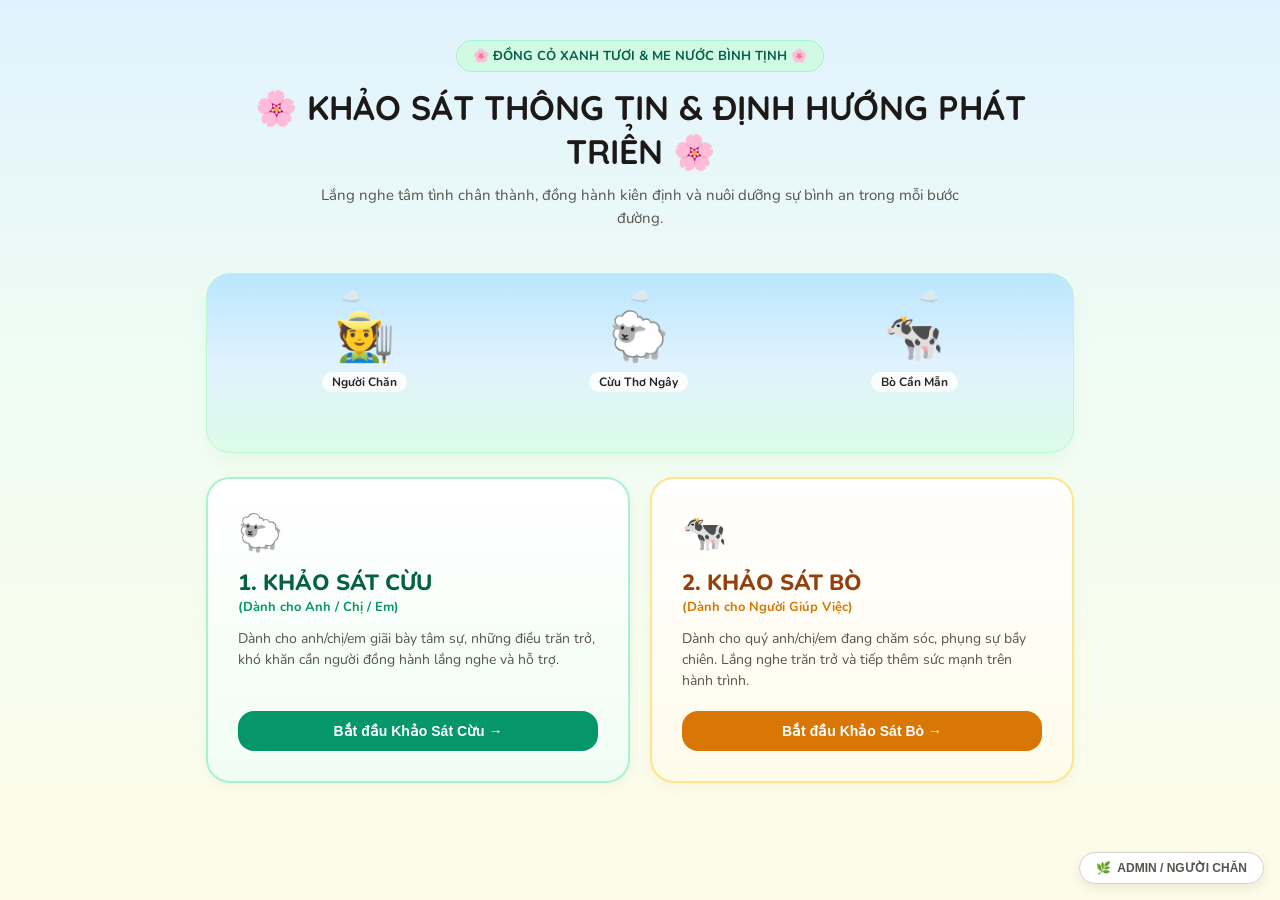
<file: public/standalone_survey.html>
<!DOCTYPE html>
<html lang="vi">
<head>
  <meta charset="UTF-8">
  <meta name="viewport" content="width=device-width, initial-scale=1.0">
  <title>🌸 Khảo Sát Thông Tin & Định Hướng Phát Triển 🌸</title>
  <link rel="preconnect" href="https://fonts.googleapis.com">
  <link rel="preconnect" href="https://fonts.gstatic.com" crossorigin>
  <link href="https://fonts.googleapis.com/css2?family=Quicksand:wght@500;600;700&family=Nunito:wght@400;500;600;700&display=swap" rel="stylesheet">
  <style>
    :root {
      --primary: #059669;
      --primary-hover: #047857;
      --primary-light: #ecfdf5;
      --amber: #d97706;
      --amber-hover: #b45309;
      --amber-light: #fffbeb;
      --text: #292524;
      --text-muted: #57534e;
      --bg: #fefce8;
      --card-bg: #ffffff;
      --border: #e7e5e4;
    }
    * { box-sizing: border-box; margin: 0; padding: 0; }
    body {
      font-family: 'Nunito', sans-serif;
      background: linear-gradient(180deg, #e0f2fe 0%, #f0fdf4 40%, #fefce8 100%);
      color: var(--text);
      min-height: 100vh;
      padding-bottom: 60px;
    }
    h1, h2, h3, h4, .heading { font-family: 'Quicksand', sans-serif; }

    /* Container */
    .container { max-width: 900px; margin: 0 auto; padding: 0 16px; }

    /* Header */
    header { text-align: center; padding: 40px 16px 20px; }
    .badge {
      display: inline-block;
      padding: 6px 16px;
      border-radius: 9999px;
      background: #d1fae5;
      color: #065f46;
      font-size: 13px;
      font-weight: 700;
      margin-bottom: 14px;
      border: 1px solid #a7f3d0;
    }
    h1 { font-size: 28px; font-weight: 800; color: #1c1917; line-height: 1.3; }
    @media (min-width: 640px) { h1 { font-size: 34px; } }
    .subtitle { color: var(--text-muted); font-size: 15px; margin-top: 10px; max-width: 640px; margin-left: auto; margin-right: auto; line-height: 1.5; }

    /* Meadow Visual */
    .meadow-card {
      position: relative;
      background: linear-gradient(180deg, #bae6fd 0%, #e0f2fe 50%, #dcfce7 100%);
      border-radius: 24px;
      overflow: hidden;
      margin: 24px auto;
      border: 1px solid #bbf7d0;
      box-shadow: 0 10px 25px -5px rgba(5, 150, 105, 0.08);
      min-height: 180px;
    }
    .clouds {
      position: absolute; top: 12px; left: 0; right: 0; height: 60px;
      display: flex; justify-content: space-around; opacity: 0.8;
      animation: floatClouds 30s ease-in-out infinite alternate;
    }
    @keyframes floatClouds { from { transform: translateX(-15px); } to { transform: translateX(15px); } }
    .meadow-content {
      position: relative; padding: 30px 24px 20px; text-align: center;
      display: flex; justify-content: space-around; align-items: flex-end;
    }
    .pasture-actor { cursor: pointer; transition: transform 0.2s; user-select: none; }
    .pasture-actor:hover { transform: scale(1.1); }
    .actor-emoji { font-size: 48px; display: block; }
    .actor-name { font-size: 12px; font-weight: 700; background: rgba(255,255,255,0.85); padding: 2px 10px; border-radius: 9999px; }

    /* Selection Cards */
    .selection-grid { display: grid; grid-template-columns: 1fr; gap: 20px; margin-top: 24px; }
    @media (min-width: 640px) { .selection-grid { grid-template-columns: 1fr 1fr; } }
    .select-card {
      background: #ffffff;
      border-radius: 24px;
      padding: 30px;
      border: 2px solid transparent;
      box-shadow: 0 4px 15px rgba(0,0,0,0.04);
      cursor: pointer;
      transition: all 0.25s ease;
      display: flex; flex-direction: column; justify-content: space-between;
    }
    .select-card.sheep-card { border-color: #a7f3d0; background: linear-gradient(180deg, #ffffff 0%, #f0fdf4 100%); }
    .select-card.sheep-card:hover { transform: translateY(-4px); box-shadow: 0 12px 25px rgba(5, 150, 105, 0.15); border-color: #34d399; }
    .select-card.cow-card { border-color: #fde68a; background: linear-gradient(180deg, #ffffff 0%, #fffbeb 100%); }
    .select-card.cow-card:hover { transform: translateY(-4px); box-shadow: 0 12px 25px rgba(217, 119, 6, 0.15); border-color: #fbbf24; }
    .card-title { font-size: 22px; font-weight: 800; margin-top: 10px; }
    .sheep-card .card-title { color: #065f46; }
    .cow-card .card-title { color: #92400e; }
    .card-desc { font-size: 14px; color: var(--text-muted); margin: 12px 0 20px; line-height: 1.5; }
    .btn-action {
      display: inline-flex; align-items: center; justify-content: center; gap: 8px;
      padding: 12px 20px; border-radius: 16px; font-weight: 700; font-size: 14px;
      color: #fff; border: none; cursor: pointer; text-decoration: none; width: 100%;
    }
    .sheep-card .btn-action { background: var(--primary); }
    .sheep-card .btn-action:hover { background: var(--primary-hover); }
    .cow-card .btn-action { background: var(--amber); }
    .cow-card .btn-action:hover { background: var(--amber-hover); }

    /* Form Container */
    .form-box {
      background: #ffffff;
      border-radius: 24px;
      box-shadow: 0 10px 30px rgba(0,0,0,0.06);
      border: 1px solid var(--border);
      overflow: hidden;
      margin-top: 20px;
    }
    .form-header {
      padding: 24px 30px;
      color: white;
    }
    .form-header.sheep-header { background: linear-gradient(135deg, #059669 0%, #0d9488 100%); }
    .form-header.cow-header { background: linear-gradient(135deg, #d97706 0%, #ea580c 100%); }
    .form-header h2 { font-size: 22px; font-weight: 800; }
    .form-body { padding: 30px; }

    /* Steps */
    .form-section-title {
      font-size: 17px; font-weight: 700; color: #1c1917;
      margin: 24px 0 16px; padding-bottom: 8px;
      border-bottom: 2px solid #f5f5f4;
      display: flex; align-items: center; gap: 8px;
    }
    .form-group { margin-bottom: 18px; }
    .form-group label { display: block; font-size: 14px; font-weight: 700; color: #292524; margin-bottom: 6px; }
    .form-group .hint { font-size: 12px; color: var(--text-muted); margin-bottom: 6px; }
    .form-group input, .form-group textarea, .form-group select {
      width: 100%; padding: 12px 16px; font-size: 14px;
      border-radius: 14px; border: 1px solid #d6d3d1;
      background: #fafaf9; font-family: inherit; color: #1c1917;
      transition: border 0.2s;
    }
    .form-group input:focus, .form-group textarea:focus {
      outline: none; border-color: var(--primary); background: #ffffff;
      box-shadow: 0 0 0 3px rgba(5, 150, 105, 0.15);
    }
    .btn-submit {
      width: 100%; padding: 16px; border-radius: 16px;
      font-size: 16px; font-weight: 800; color: white;
      border: none; cursor: pointer; transition: transform 0.1s;
      margin-top: 15px;
    }
    .btn-submit:hover { opacity: 0.95; transform: scale(1.01); }

    /* Modal */
    .modal-overlay {
      position: fixed; inset: 0; background: rgba(28, 25, 23, 0.6);
      backdrop-filter: blur(4px); display: none; align-items: center; justify-content: center;
      padding: 16px; z-index: 999;
    }
    .modal-overlay.active { display: flex; }
    .modal-card {
      background: #fff; border-radius: 24px; max-width: 480px; width: 100%;
      padding: 30px; text-align: center; box-shadow: 0 20px 40px rgba(0,0,0,0.2);
    }

    /* Admin View */
    .admin-nav { display: flex; justify-content: space-between; align-items: center; margin-bottom: 20px; }
    .admin-badge { background: #fee2e2; color: #991b1b; padding: 4px 12px; border-radius: 9999px; font-size: 12px; font-weight: 700; }
    .survey-item-card {
      background: white; border-radius: 18px; padding: 20px; margin-bottom: 14px;
      border: 1px solid var(--border); box-shadow: 0 2px 8px rgba(0,0,0,0.03);
    }
    .footer-admin-btn {
      position: fixed; bottom: 16px; right: 16px; z-index: 100;
      background: #ffffff; border: 1px solid #d6d3d1; color: var(--text-muted);
      padding: 8px 16px; border-radius: 9999px; font-size: 12px; font-weight: 700;
      box-shadow: 0 4px 12px rgba(0,0,0,0.08); cursor: pointer; display: flex; align-items: center; gap: 6px;
    }
    .footer-admin-btn:hover { background: #f5f5f4; color: var(--text); }
  </style>
</head>
<body>
  <div class="container">
    <header>
      <div class="badge">🌸 ĐỒNG CỎ XANH TƯƠI & ME NƯỚC BÌNH TỊNH 🌸</div>
      <h1>🌸 KHẢO SÁT THÔNG TIN & ĐỊNH HƯỚNG PHÁT TRIỂN 🌸</h1>
      <p class="subtitle">Lắng nghe tâm tình chân thành, đồng hành kiên định và nuôi dưỡng sự bình an trong mỗi bước đường.</p>
    </header>

    <!-- Meadow Illustration -->
    <div class="meadow-card">
      <div class="clouds">
        <span>☁️</span><span>☁️</span><span>☁️</span>
      </div>
      <div class="meadow-content">
        <div class="pasture-actor" onclick="alert('🌿 Người Chăn hiền lành luôn dõi theo và bảo bọc đàn chiên.')">
          <span class="actor-emoji">🧑‍🌾</span>
          <span class="actor-name">Người Chăn</span>
        </div>
        <div class="pasture-actor" onclick="alert('🐑 Chiên con bình an gặm cỏ bên đồng cỏ xanh tươi.')">
          <span class="actor-emoji">🐑</span>
          <span class="actor-name">Cừu Thơ Ngây</span>
        </div>
        <div class="pasture-actor" onclick="alert('🐄 Chú Bò cần cù, trung tín phục vụ và đồng hành.')">
          <span class="actor-emoji">🐄</span>
          <span class="actor-name">Bò Cần Mẫn</span>
        </div>
      </div>
    </div>

    <!-- Home: 2 Choice Buttons -->
    <div id="viewHome">
      <div class="selection-grid">
        <!-- Cừu -->
        <div class="select-card sheep-card" onclick="openSurvey('sheep')">
          <div>
            <div style="font-size: 36px;">🐑</div>
            <div class="card-title">1. KHẢO SÁT CỪU</div>
            <div style="font-size: 13px; font-weight: 700; color: #059669;">(Dành cho Anh / Chị / Em)</div>
            <p class="card-desc">Dành cho anh/chị/em giãi bày tâm sự, những điều trăn trở, khó khăn cần người đồng hành lắng nghe và hỗ trợ.</p>
          </div>
          <button class="btn-action">Bắt đầu Khảo Sát Cừu →</button>
        </div>

        <!-- Bò -->
        <div class="select-card cow-card" onclick="openSurvey('cow')">
          <div>
            <div style="font-size: 36px;">🐄</div>
            <div class="card-title">2. KHẢO SÁT BÒ</div>
            <div style="font-size: 13px; font-weight: 700; color: #d97706;">(Dành cho Người Giúp Việc)</div>
            <p class="card-desc">Dành cho quý anh/chị/em đang chăm sóc, phụng sự bầy chiên. Lắng nghe trăn trở và tiếp thêm sức mạnh trên hành trình.</p>
          </div>
          <button class="btn-action">Bắt đầu Khảo Sát Bò →</button>
        </div>
      </div>
    </div>

    <!-- Survey Form View -->
    <div id="viewSurvey" style="display: none;">
      <div style="margin-bottom: 16px;">
        <button onclick="goHome()" style="background: white; border: 1px solid #d6d3d1; padding: 8px 16px; border-radius: 12px; cursor: pointer; font-weight: 700;">← Quay lại chọn loại khảo sát</button>
      </div>

      <div class="form-box">
        <div id="surveyHeader" class="form-header sheep-header">
          <h2 id="surveyTitle">BẢN KHẢO SÁT CỪU (Anh/Chị/Em)</h2>
          <p style="font-size: 13px; opacity: 0.9; margin-top: 4px;">Thông tin được bảo mật và chỉ dùng để thấu hiểu và chăm sóc chu đáo hơn.</p>
        </div>

        <form id="mainSurveyForm" class="form-body" onsubmit="handleFormSubmit(event)">
          <!-- PHẦN A -->
          <div class="form-section-title">👤 PHẦN A: THÔNG TIN CÁ NHÂN (Câu 1 - 7)</div>
          <div class="form-group">
            <label>1. Họ và tên đầy đủ *</label>
            <input type="text" id="f_fullName" required placeholder="Nguyễn Văn A">
          </div>
          <div class="form-group">
            <label>2. Biệt danh / Tên anh/chị/em muốn được gọi</label>
            <input type="text" id="f_nickname" placeholder="Tên thân mật...">
          </div>
          <div class="form-group">
            <label>3. Ngày tháng năm sinh (DD/MM/YYYY)</label>
            <input type="text" id="f_birthDate" placeholder="15/08/1998">
          </div>
          <div class="form-group">
            <label>4. Địa chỉ hiện tại</label>
            <input type="text" id="f_address" placeholder="Quận/Huyện, Tỉnh/Thành phố">
          </div>
          <div class="form-group">
            <label>5. Số điện thoại liên hệ *</label>
            <input type="tel" id="f_phone" required placeholder="0901234567">
          </div>
          <div class="form-group">
            <label>6. Nơi đang làm việc hoặc học tập</label>
            <input type="text" id="f_workplace" placeholder="Tên công ty / trường học">
          </div>
          <div class="form-group">
            <label>7. Công việc / Vị trí hiện tại</label>
            <input type="text" id="f_position" placeholder="Vị trí đảm nhận">
          </div>

          <!-- PHẦN B -->
          <div class="form-section-title">📖 PHẦN B: THÔNG TIN ĐỨC TIN & QUAN HỆ CHĂM SÓC (Câu 8 - 14)</div>
          <div class="form-group">
            <label>8. Vai trò hiện tại (trên Edu LMS)</label>
            <input type="text" id="f_lmsRole" placeholder="Học viên, Trợ giảng...">
          </div>
          <div class="form-group">
            <label id="lbl_careRelation">9. Hiện tại AI đang chăm sóc, đồng hành cùng anh/chị/em?</label>
            <input type="text" id="f_careRelation" placeholder="Tên người đồng hành...">
          </div>
          <div class="form-group">
            <label>10. Anh/chị/em đã hoàn thành 70 bài học chưa? (Lần thứ mấy?)</label>
            <input type="text" id="f_completed70Lessons" placeholder="Ví dụ: Đã xong lần 1, đang học bài 30...">
          </div>
          <div class="form-group">
            <label>11. Anh/chị/em đã hoàn thành Sách Cha chưa?</label>
            <input type="text" id="f_completedFatherBook" placeholder="Chưa đọc / Đang đọc / Đã hoàn thành...">
          </div>
          <div class="form-group">
            <label>12. Anh/chị/em đã đọc hết Sách Tập Giảng Đạo chưa?</label>
            <input type="text" id="f_completedPreachBook" placeholder="Chưa đọc / Đang đọc / Đã hoàn thành...">
          </div>
          <div class="form-group">
            <label>13. Số lượng kết trái trong năm nay</label>
            <input type="text" id="f_fruitsCount" placeholder="Số lượng hoặc tình hình thực tế...">
          </div>
          <div class="form-group">
            <label>14. Định hướng và kế hoạch cụ thể của anh/chị/em trong 6 tháng gần nhất</label>
            <textarea rows="3" id="f_sixMonthPlan" placeholder="Kế hoạch học tập, phục vụ..."></textarea>
          </div>

          <!-- PHẦN C -->
          <div class="form-section-title">🌱 PHẦN C: ĐỊNH HƯỚNG PHÁT TRIỂN & CHIA SẺ (Câu 15 - 19)</div>
          <div class="form-group">
            <label>15. Những điều hoặc hành vi mà anh/chị/em cảm thấy không thoải mái / không chấp nhận</label>
            <textarea rows="3" id="f_uncomfortableThings" placeholder="Để người đồng hành biết cách giữ ranh giới tôn trọng..."></textarea>
          </div>
          <div class="form-group">
            <label>16. Những khó khăn gặp phải trong 2 năm gần đây mà chưa thể giải quyết</label>
            <textarea rows="3" id="f_twoYearDifficulties" placeholder="Về công việc, sức khỏe, tâm lý, gia đình..."></textarea>
          </div>
          <div class="form-group">
            <label>17. Những kết quả / thành tựu cảm thấy vui và ghi nhận được tính đến nay</label>
            <textarea rows="3" id="f_joyfulAchievements" placeholder="Những sự tiến bộ hoặc niềm vui nhận được..."></textarea>
          </div>
          <div class="form-group">
            <label>18. Lời khen hoặc nhận xét đáng yêu mà người khác hay dành cho anh/chị/em</label>
            <input type="text" id="f_lovelyCompliments" placeholder="Ví dụ: Hiền lành, nhiệt tình, biết lắng nghe..."></input>
          </div>
          <div class="form-group">
            <label>19. Mong đợi lớn nhất cho chặng đường / năm tiếp theo</label>
            <textarea rows="3" id="f_nextYearExpectations" placeholder="Mong ước cho bản thân và sự hỗ trợ mong muốn..."></textarea>
          </div>

          <button type="submit" id="submitBtn" class="btn-submit" style="background: var(--primary);">
            🌸 GỬI KHẢO SÁT 🌸
          </button>
        </form>
      </div>
    </div>

    <!-- Admin Dashboard View -->
    <div id="viewAdmin" style="display: none; margin-top: 20px;">
      <div class="admin-nav">
        <div>
          <h2>BẢNG QUẢN TRỊ NGƯỜI CHĂN</h2>
          <span class="admin-badge">Khu vực bảo mật</span>
        </div>
        <button onclick="goHome()" style="background: white; border: 1px solid #d6d3d1; padding: 6px 14px; border-radius: 12px; cursor: pointer; font-weight: 700;">Thoát</button>
      </div>
      <div id="adminList"></div>
    </div>
  </div>

  <!-- Thank You Modal -->
  <div id="thankYouModal" class="modal-overlay">
    <div class="modal-card">
      <div style="font-size: 54px; margin-bottom: 12px;">🕊️</div>
      <h3 style="font-size: 22px; font-weight: 800; color: #065f46; margin-bottom: 10px;">Cảm Ơn Anh/Chị/Em!</h3>
      <p style="font-size: 14px; color: var(--text-muted); line-height: 1.6;">Tâm tư và thông tin của anh/chị/em đã được lưu giữ cẩn trọng. Nguyện chúc anh/chị/em luôn nhận được sự bình an, vui tươi và hoa trái thơm lành bên đồng cỏ.</p>
      <button onclick="closeThankYou()" class="btn-action" style="background: var(--primary); margin-top: 20px;">Hoàn tất & Về trang chủ</button>
    </div>
  </div>

  <!-- Admin Login Modal -->
  <div id="loginModal" class="modal-overlay">
    <div class="modal-card">
      <div style="font-size: 40px; margin-bottom: 8px;">🔒</div>
      <h3 style="font-size: 20px; font-weight: 800; margin-bottom: 6px;">Đăng Nhập Người Chăn</h3>
      <p style="font-size: 13px; color: var(--text-muted); margin-bottom: 16px;">Vui lòng nhập mật khẩu bảo mật của Người Chăn</p>
      <input type="password" id="adminPwdInput" placeholder="Nhập mật khẩu..." style="width: 100%; padding: 12px; border-radius: 12px; border: 1px solid #d6d3d1; margin-bottom: 16px; font-size: 14px;">
      <div style="display: flex; gap: 10px;">
        <button onclick="closeLoginModal()" style="flex: 1; padding: 10px; border-radius: 12px; border: 1px solid #d6d3d1; background: #fafaf9; cursor: pointer;">Hủy</button>
        <button onclick="verifyAdminPassword()" style="flex: 1; padding: 10px; border-radius: 12px; background: var(--primary); color: white; border: none; font-weight: 700; cursor: pointer;">Đăng nhập</button>
      </div>
    </div>
  </div>

  <!-- Footer Admin Trigger Button -->
  <button class="footer-admin-btn" onclick="openLoginModal()">
    <span>🌿</span>
    <span>ADMIN / NGƯỜI CHĂN</span>
  </button>

  <script>
    let currentSurveyType = 'sheep';

    function openSurvey(type) {
      currentSurveyType = type;
      document.getElementById('viewHome').style.display = 'none';
      document.getElementById('viewAdmin').style.display = 'none';
      document.getElementById('viewSurvey').style.display = 'block';

      const isSheep = type === 'sheep';
      const header = document.getElementById('surveyHeader');
      const title = document.getElementById('surveyTitle');
      const careLabel = document.getElementById('lbl_careRelation');
      const submitBtn = document.getElementById('submitBtn');

      if (isSheep) {
        header.className = 'form-header sheep-header';
        title.innerText = '🐑 BẢN KHẢO SÁT CỪU (Anh / Chị / Em)';
        careLabel.innerText = '9. Hiện tại AI đang chăm sóc, đồng hành cùng anh/chị/em?';
        submitBtn.style.background = '#059669';
      } else {
        header.className = 'form-header cow-header';
        title.innerText = '🐄 BẢN KHẢO SÁT BÒ (Người Giúp Việc)';
        careLabel.innerText = '9. Hiện tại anh/chị/em đang chăm sóc, đồng hành cùng NHỮNG AI?';
        submitBtn.style.background = '#d97706';
      }
      window.scrollTo({ top: 0, behavior: 'smooth' });
    }

    function goHome() {
      document.getElementById('viewSurvey').style.display = 'none';
      document.getElementById('viewAdmin').style.display = 'none';
      document.getElementById('viewHome').style.display = 'block';
      window.scrollTo({ top: 0, behavior: 'smooth' });
    }

    function handleFormSubmit(e) {
      e.preventDefault();
      const survey = {
        id: 'sv_' + Date.now(),
        surveyType: currentSurveyType,
        submittedAt: new Date().toISOString(),
        fullName: document.getElementById('f_fullName').value,
        nickname: document.getElementById('f_nickname').value,
        birthDate: document.getElementById('f_birthDate').value,
        address: document.getElementById('f_address').value,
        phone: document.getElementById('f_phone').value,
        workplace: document.getElementById('f_workplace').value,
        position: document.getElementById('f_position').value,
        lmsRole: document.getElementById('f_lmsRole').value,
        careRelation: document.getElementById('f_careRelation').value,
        completed70Lessons: document.getElementById('f_completed70Lessons').value,
        completedFatherBook: document.getElementById('f_completedFatherBook').value,
        completedPreachBook: document.getElementById('f_completedPreachBook').value,
        fruitsCount: document.getElementById('f_fruitsCount').value,
        sixMonthPlan: document.getElementById('f_sixMonthPlan').value,
        uncomfortableThings: document.getElementById('f_uncomfortableThings').value,
        twoYearDifficulties: document.getElementById('f_twoYearDifficulties').value,
        joyfulAchievements: document.getElementById('f_joyfulAchievements').value,
        lovelyCompliments: document.getElementById('f_lovelyCompliments').value,
        nextYearExpectations: document.getElementById('f_nextYearExpectations').value
      };

      // Save locally
      const list = JSON.parse(localStorage.getItem('standalone_surveys') || '[]');
      list.unshift(survey);
      localStorage.setItem('standalone_surveys', JSON.stringify(list));

      // Show Thank You modal
      document.getElementById('mainSurveyForm').reset();
      document.getElementById('thankYouModal').classList.add('active');
    }

    function closeThankYou() {
      document.getElementById('thankYouModal').classList.remove('active');
      goHome();
    }

    function openLoginModal() {
      document.getElementById('loginModal').classList.add('active');
    }

    function closeLoginModal() {
      document.getElementById('loginModal').classList.remove('active');
    }

    function verifyAdminPassword() {
      const pwd = document.getElementById('adminPwdInput').value;
      if (pwd === '19482026') {
        closeLoginModal();
        renderAdminDashboard();
      } else {
        alert('Mật khẩu Người Chăn không chính xác. Vui lòng thử lại!');
      }
    }

    function renderAdminDashboard() {
      document.getElementById('viewHome').style.display = 'none';
      document.getElementById('viewSurvey').style.display = 'none';
      document.getElementById('viewAdmin').style.display = 'block';

      const list = JSON.parse(localStorage.getItem('standalone_surveys') || '[]');
      const container = document.getElementById('adminList');

      if (list.length === 0) {
        container.innerHTML = '<div style="background:white; padding:30px; border-radius:18px; text-align:center; color:#78716c;">Chưa có bản khảo sát nào được gửi.</div>';
        return;
      }

      container.innerHTML = list.map(item => `
        <div class="survey-item-card">
          <div style="display:flex; justify-content:space-between; align-items:center; margin-bottom:8px;">
            <strong style="font-size:16px;">${item.surveyType === 'sheep' ? '🐑 Cừu' : '🐄 Bò'}: ${item.fullName} (${item.nickname || 'Không có'})</strong>
            <span style="font-size:12px; color:#78716c;">${new Date(item.submittedAt).toLocaleString('vi-VN')}</span>
          </div>
          <div style="font-size:13px; color:#57534e; margin-bottom:6px;">
            📞 SĐT: ${item.phone} | 📍 Địa chỉ: ${item.address || 'N/A'} | 💼 Công việc: ${item.position || 'N/A'}
          </div>
          <div style="font-size:13px; color:#1c1917; background:#f5f5f4; padding:10px; border-radius:10px; margin-top:8px;">
            <strong>Mối quan hệ:</strong> ${item.careRelation || 'Chưa điền'}<br>
            <strong>Khó khăn 2 năm:</strong> ${item.twoYearDifficulties || 'Không có'}<br>
            <strong>Mong đợi lớn nhất:</strong> ${item.nextYearExpectations || 'Không có'}
          </div>
        </div>
      `).join('');
    }
  </script>
</body>
</html>
</file>
